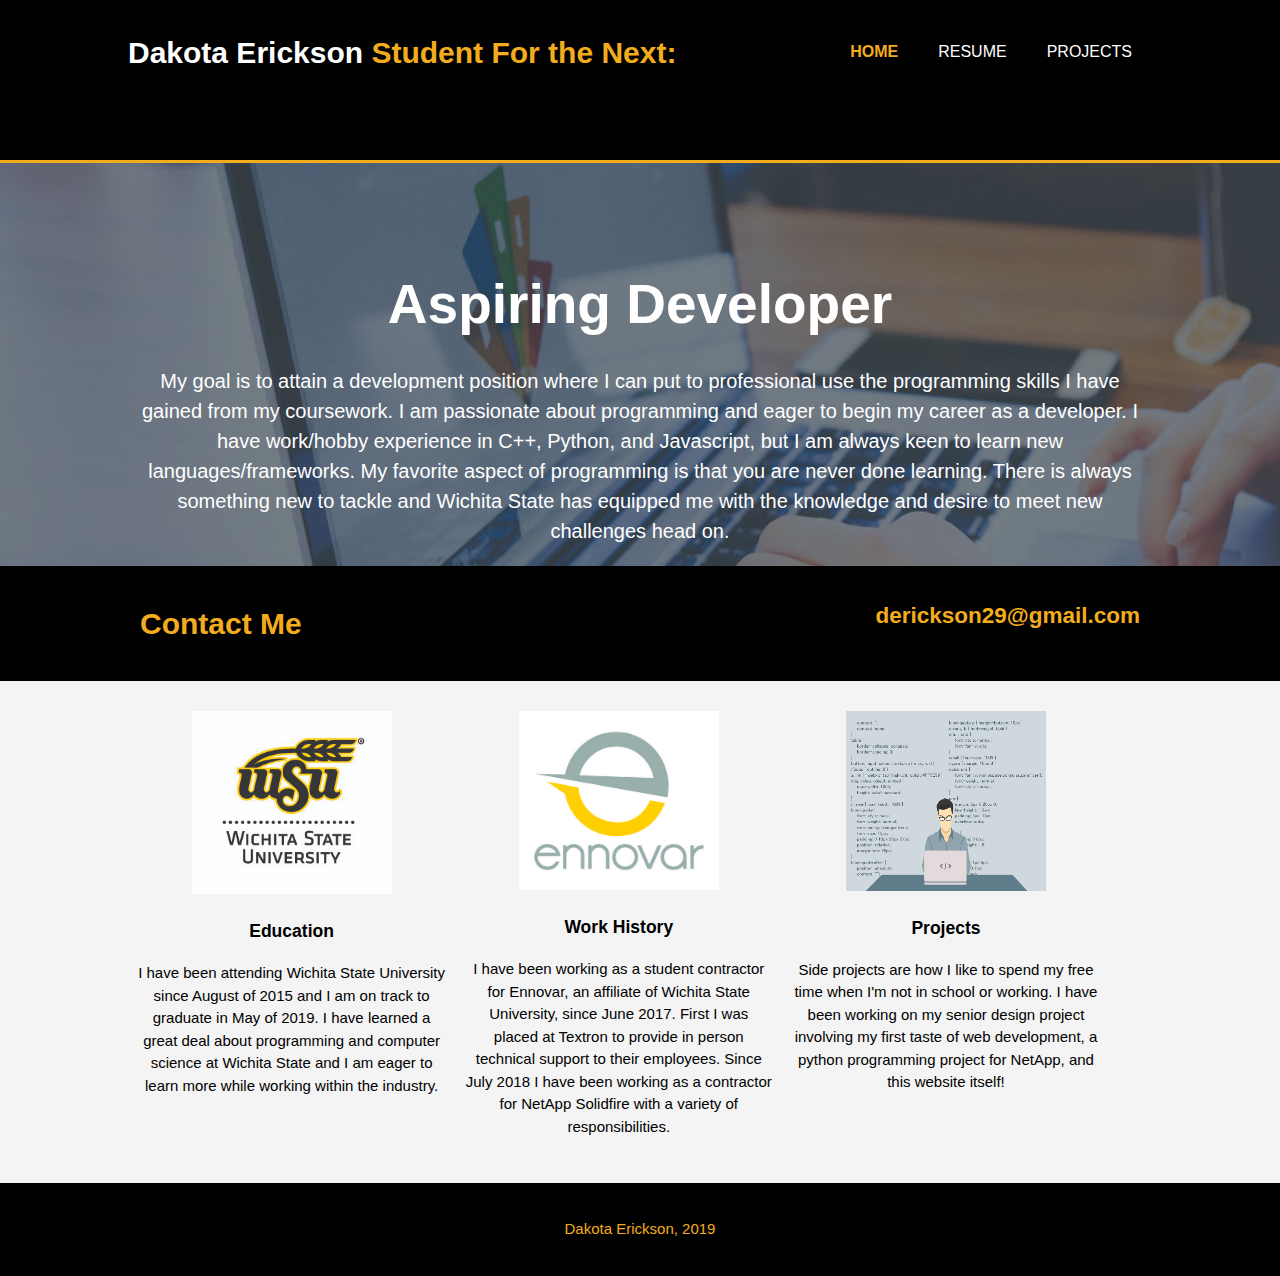
<file: index.html>
<!DOCTYPE html>
<html>
<head>
	<meta charset="utf-8">
	<meta name="viewport" content="width=device-width">
	<meta name="description" content="Computer Science Student">
	<meta name="keywords" content="computer science, programming, web design, software">
	<meta name="author" content="Dakota Erickson">
	<title>Dakota Erickson</title>
	<link rel="stylesheet" type="text/css" href="./css/style.css">
</head>
<body>
	<script src="js/script.js"></script>
	<header>
		<div class="container">
			<div id="branding">
				<h1>Dakota Erickson <span id="highlight">Student For the Next:</span>
					<p id="countdown"></p>
				</h1>
			</div>
			<nav>
				<ul>
					<li class="current"><a href="index.html">Home</a></li>
					<li><a href="about.html">Resume</a></li>
					<li><a href="projects.html">Projects</a></li>
				</ul>
			</nav>
		</div>
	</header>
	<section id="showcase">
		<div class="container">
			<h1>Aspiring Developer</h1>
			<p>
			My goal is to attain a development position where I can put to professional use the programming skills I have gained from my coursework. I am passionate about programming and eager to begin my career as a developer. I have work/hobby experience in C++, Python, and Javascript, but I am always keen to learn new languages/frameworks. My  favorite aspect of programming is that you are never done learning. There is always something new to tackle and Wichita State has equipped me with the knowledge and desire to meet new challenges head on. 
			</p>
		</div>
	</section>
	<section id="newsletter">
		<div class="container">
			<h1>Contact Me</h1>
			<h2>derickson29@gmail.com</h2>
		</div>
	</section>
	<section id="boxes">
		<div class="container">
			<div class="box">
				<img src="./img/wsu.jpg">
				<h3>Education</h3>
				<p>
					I have been attending Wichita State University since August of 2015 and I am on track to graduate in May of 2019. I have learned a great deal about programming and computer science at Wichita State and I am eager to learn more while working within the industry.
				</p>
			</div>
			<div class="box">
				<img src="./img/ennovar.jpg">
				<h3>Work History</h3>
				<p>
					I have been working as a student contractor for Ennovar, an affiliate of Wichita State University, since June 2017. First I was placed at Textron to provide in person technical support to their employees. Since July 2018 I have been working as a contractor for NetApp Solidfire with a variety of responsibilities. 
				</p>
			</div>
			<div class="box">
				<img src="./img/projects.png" class="small">
				<h3>Projects</h3>
				<p>
					Side projects are how I like to spend my free time when I'm not in school or working. I have been working on my senior design project involving my first taste of web development, a python programming project for NetApp, and this website itself! 
				</p>
			</div>
		</div>
	</section>
	<footer>
		<p>Dakota Erickson, 2019</p>
	</footer>
</body>
</html>
</file>
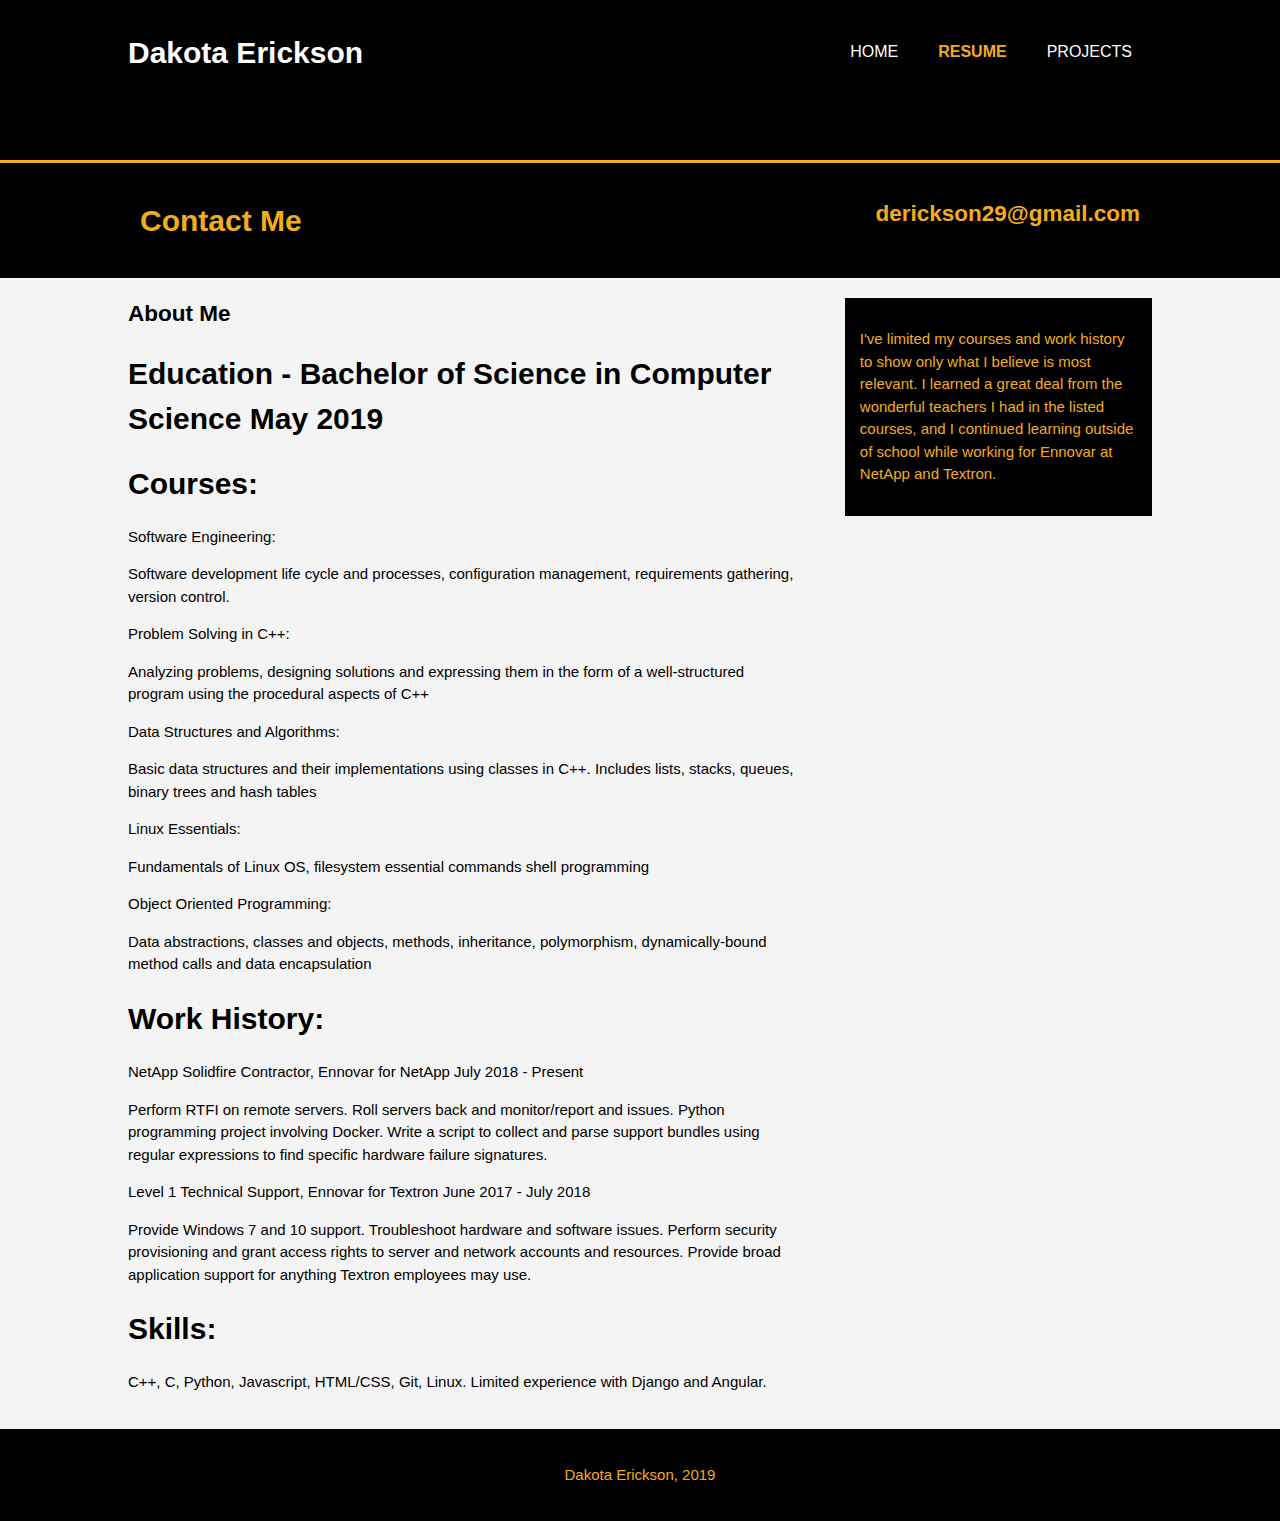
<file: about.html>
<!DOCTYPE html>
<html>
<head>
	<meta charset="utf-8">
	<meta name="viewport" content="width=device-width">
	<meta name="description" content="Computer Science Student">
	<meta name="keywords" content="computer science, programming, web design, software">
	<meta name="author" content="Dakota Erickson">
	<title>Dakota Erickson | Resume</title>
	<link rel="stylesheet" type="text/css" href="./css/style.css">
</head>
<body>
	<header>
		<div class="container">
			<div id="branding">
				<h1>Dakota Erickson</h1>
			</div>
			<nav>
				<ul>
					<li><a href="index.html">Home</a></li>
					<li class="current"><a href="about.html">Resume</a></li>
					<li><a href="projects.html">Projects</a></li>
				</ul>
			</nav>
		</div>
	</header>
	<section id="newsletter">
		<div class="container">
			<h1>Contact Me</h1>
			<h2>derickson29@gmail.com</h2>
		</div>
	</section>
	<section id="main">
		<div class="container">
			<aside id="sidebar">
				<div class="dark">
				<p>
					I've limited my courses and work history to show only what I believe is most relevant. I learned a great deal from the wonderful teachers I had in the listed courses, and I continued learning outside of school while working for Ennovar at NetApp and Textron. 
				</p>
			</div>
			</aside>
			<article id="main-col">
				<h2 class="page-title">About Me</h1>
				<h1>Education - Bachelor of Science in Computer Science May 2019</h2>
				<h1>Courses:</h1>
					<ul>
						<li>Software Engineering:</li>
						<p>
							Software development life cycle and processes, configuration management, requirements gathering, version control.
						</p>
						<li>Problem Solving in C++:</li>
						<p>
							Analyzing problems, designing solutions and expressing them in the form of a well-structured program using the procedural aspects of C++
						</p>
						<li>Data Structures and Algorithms:</li>
						<p>
							Basic data structures and their implementations using classes in C++. Includes lists, stacks, queues, binary trees and hash tables
						</p>
						<li>Linux Essentials:</li>
						<p>
							Fundamentals of Linux OS, filesystem essential commands shell programming
						</p>
						<li>Object Oriented Programming:</li>
						<p>
							Data abstractions, classes and objects, methods, inheritance, polymorphism, dynamically-bound method calls and data encapsulation
						</p>
					</ul>
				<h1>Work History:</h1>
					<ul>
						<li>NetApp Solidfire Contractor, Ennovar for NetApp July 2018 - Present</li>
						<p>Perform RTFI on remote servers. Roll servers back and monitor/report and issues. Python programming project involving Docker. Write a script to collect and parse support bundles using regular expressions to find specific hardware failure signatures.</p>
						<li>Level 1 Technical Support, Ennovar for Textron June 2017 - July 2018</li>
						<p>
							Provide Windows 7 and 10 support. Troubleshoot hardware and software issues. Perform security provisioning and grant access rights to server and network accounts and resources. Provide broad application support for anything Textron employees may use.
						</p>

					</ul>
					<h1>Skills:</h1>
					<p>
						C++, C, Python, Javascript, HTML/CSS, Git, Linux. Limited experience with Django and Angular.
					</p>
			</article>
		</div>
	</section>
	<footer>
		<p>Dakota Erickson, 2019</p>
	</footer>
</body>
</html>
</file>
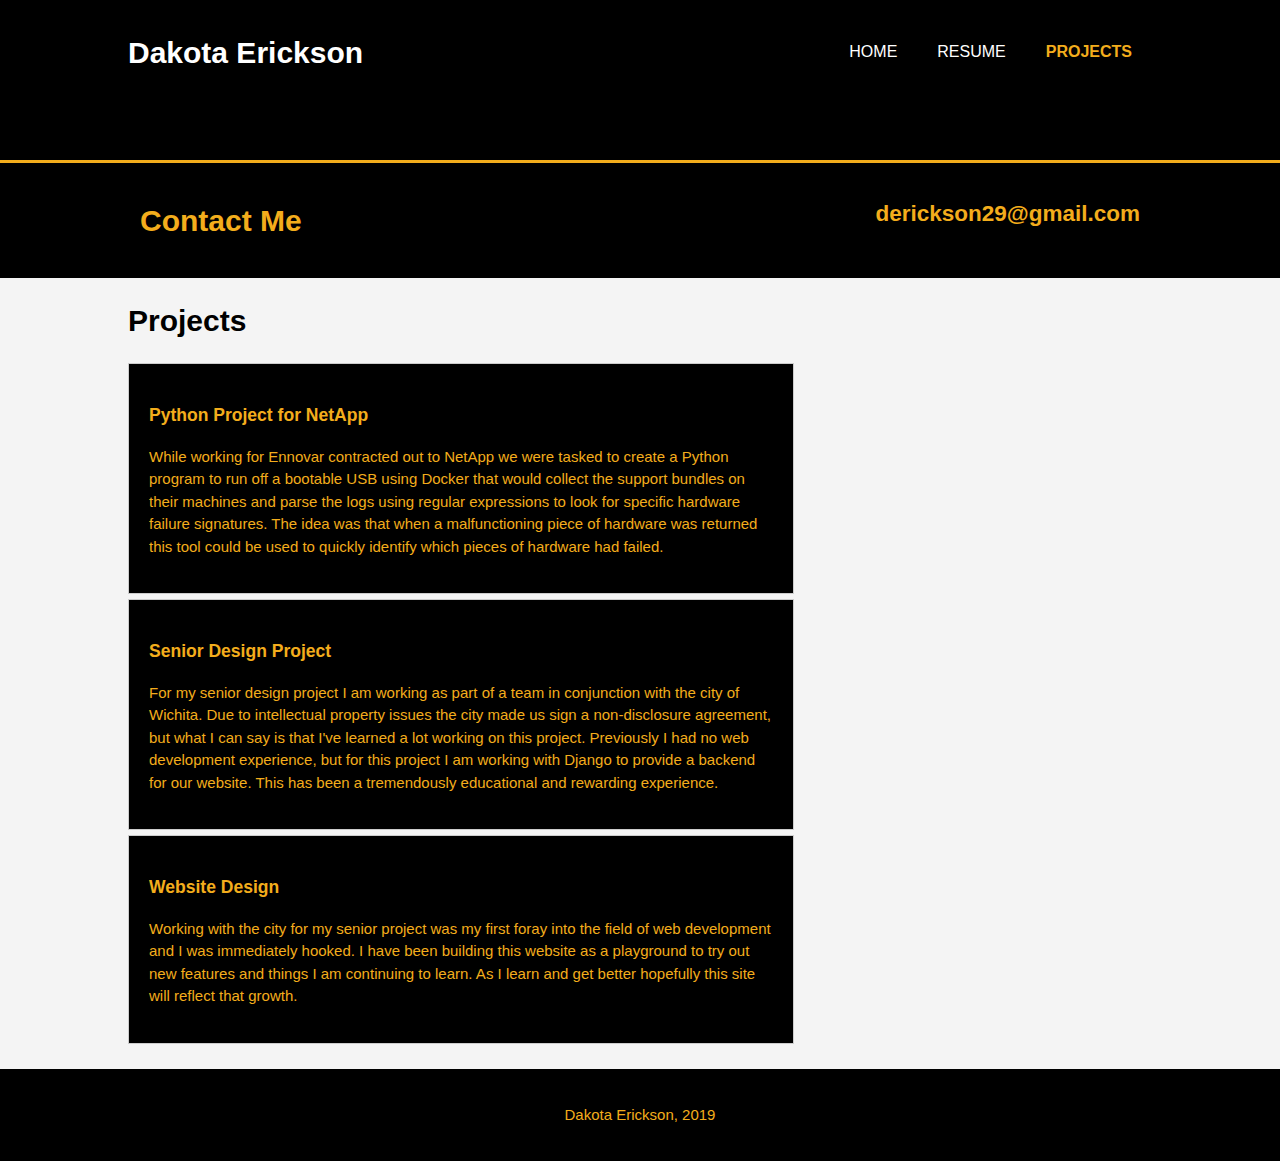
<file: projects.html>
<!DOCTYPE html>
<html>
<head>
	<meta charset="utf-8">
	<meta name="viewport" content="width=device-width">
	<meta name="description" content="Computer Science Student">
	<meta name="keywords" content="computer science, programming, web design, software">
	<meta name="author" content="Dakota Erickson">
	<title>Dakota Erickson | Projects</title>
	<link rel="stylesheet" type="text/css" href="./css/style.css">
</head>
<body>
	<header>
		<div class="container">
			<div id="branding">
				<h1>Dakota Erickson</h1>
			</div>
			<nav>
				<ul>
					<li><a href="index.html">Home</a></li>
					<li><a href="about.html">Resume</a></li>
					<li class="current"><a href="projects.html">Projects</a></li>
				</ul>
			</nav>
		</div>
	</header>
	<section id="newsletter">
		<div class="container">
			<h1>Contact Me</h1>
			<h2>derickson29@gmail.com</h2>
		</div>
	</section>
	<section id="main">
		<div class="container">
			<article id="main-col">
				<h1 class="page-title">Projects</h1>
				<ul id="projects">
					<li>
						<h3>Python Project for NetApp</h3>
						<p>
							While working for Ennovar contracted out to NetApp we were tasked to create a Python program to run off a bootable USB using Docker that would collect the support bundles on their machines and parse the logs using regular expressions to look for specific hardware failure signatures. The idea was that when a malfunctioning piece of hardware was returned this tool could be used to quickly identify which pieces of hardware had failed. 
						</p>
					</li>
					<li>
						<h3>Senior Design Project</h3>
						<p>
							For my senior design project I am working as part of a team in conjunction with the city of Wichita. Due to intellectual property issues the city made us sign a non-disclosure agreement, but what I can say is that I've learned a lot working on this project. Previously I had no web development experience, but for this project I am working with Django to provide a backend for our website. This has been a tremendously educational and rewarding experience. 
						</p>
					</li>
					<li>
						<h3>Website Design</h3>
						<p>
							Working with the city for my senior project was my first foray into the field of web development and I was immediately hooked. I have been building this website as a playground to try out new features and things I am continuing to learn. As I learn and get better hopefully this site will reflect that growth.
						</p>
					</li>
				</ul>
			</article>
		</div>
	</section>
	<footer>
		<p>Dakota Erickson, 2019</p>
	</footer>
</body>
</html>
</file>
<file: css/style.css>
body{
	font: 15px/1.5 Arial, Helvetica, sans-serif;
	padding: 0;
	margin: 0;
	background-color: #f4f4f4;
}

/* Global */
.container{
	width: 80%;
	margin: auto;
	overflow: hidden;
}

ul{
	margin: 0;
	padding: 0;
}

.button_1{
	height: 38px;
	background-color: #f3ad1c;
	border: 0;
	padding-left: 20px;
	padding-right: 20px;
	color: #ffffff;
}

.dark{
	padding: 15px;
	background: #000000;
	color: #f3ad1c;
	margin-top: 10px;
	margin-bottom: 10px;
}

/* Header */
header{
	background-color: #000000;
	color: #ffffff;
	padding-top: 30px;
	min-height: 70px;
	border-bottom: #f3ad1c 3px solid;

}

header a{
	color: #ffffff;
	text-decoration: none;
	text-transform: uppercase;
	font-size: 16px;
}

header li{
	float: left;
	display: inline;
	padding: 0 20px 0 20px;
}

header #branding{
	float: left;
}

header #branding h1{
	margin: 0;
}

header nav{
	float: right;
	margin-top: 10px;
}

header #highlight, header .current a{
	color: #f3ad1c;
	font-weight: bold;
}

header a:hover{
	color: #ffc217;
	font-weight: bold;
}

header h1{
	min-height: 130px;
}

/* Showcase */

#showcase{
	min-height: 400px;
	background: url('../img/showcase.jpg') no-repeat 0 -400px;
	text-align: center;
	color: #ffffff;
}

#showcase h1{
	margin-top: 100px;
	font-size: 55px;
	margin-bottom: 10px;
}

#showcase p{
	font-size: 20px;
}

/* Newsletter */

#newsletter{
	padding: 15px;
	color: #f3ad1c;
	background-color: #000000;
}

#newsletter h1{
	float: left;
}

#newsletter form{
	float: right;
	margin-top: 15px;
}

#newsletter input[type="email"]{
	padding: 4px;
	height: 25px;
	width: 250px;
}

#newsletter h2{
	float: right;
}

/* Boxes */

#boxes{
	margin-top: 20px;
}

#boxes .box{
	float: left;
	width: 30%;
	padding: 10px;
	text-align: center;

}

#boxes .box img{
	width: 200px;
}

.small{
	width: 200px;
	height: 180px;
}

/* Sidebar */

aside#sidebar{
	float: right;
	width: 30%;
	margin-top: 10px;
}

/* Main-Col */

article#main-col{
	float: left;
	width: 65%;
	text-align: left;
}

/* Projects */

ul#projects li{
	list-style: none;
	padding: 20px;
	border: #cccccc solid 1px;
	margin-bottom: 5px;
	background: #000000;
	color: #f3ad1c;
}

footer{
	padding: 20px;
	margin-top: 20px;
	color: #f3ad1c;
	background-color: #000000;
	text-align: center;
}

#countdown{
	color: #f3ad1c;
}
/* Media Queries */

@media(max-width: 768px){
	header #branding,
	header nav,
	header nav li,
	#newsletter h1,
	#newsletter h2,
	#newsletter form,
	#boxes .box,
	article#main-col,
	aside#sidebar{
		float: none;
		text-align: center;
		width: 100%;
	}

	#newsletter	h2{
		width: 100%;
		font-size: 20px;
		text-align: center;
	}

	header h1{
		min-height: 210px;
	}

	header{
		padding-bottom: 20px
	}

	#showcase h1{
		margin-top: 40px;
	}

	#showcase p{
		display: block;
	}

	#newsletter button{
		display: block;
		width: 100%;
	}

	#newsletter form input[type="email"]{
		width: 100%;
		margin-bottom: 5px;
	}

	.box p{
		width: 90%;
	}
}
</file>
